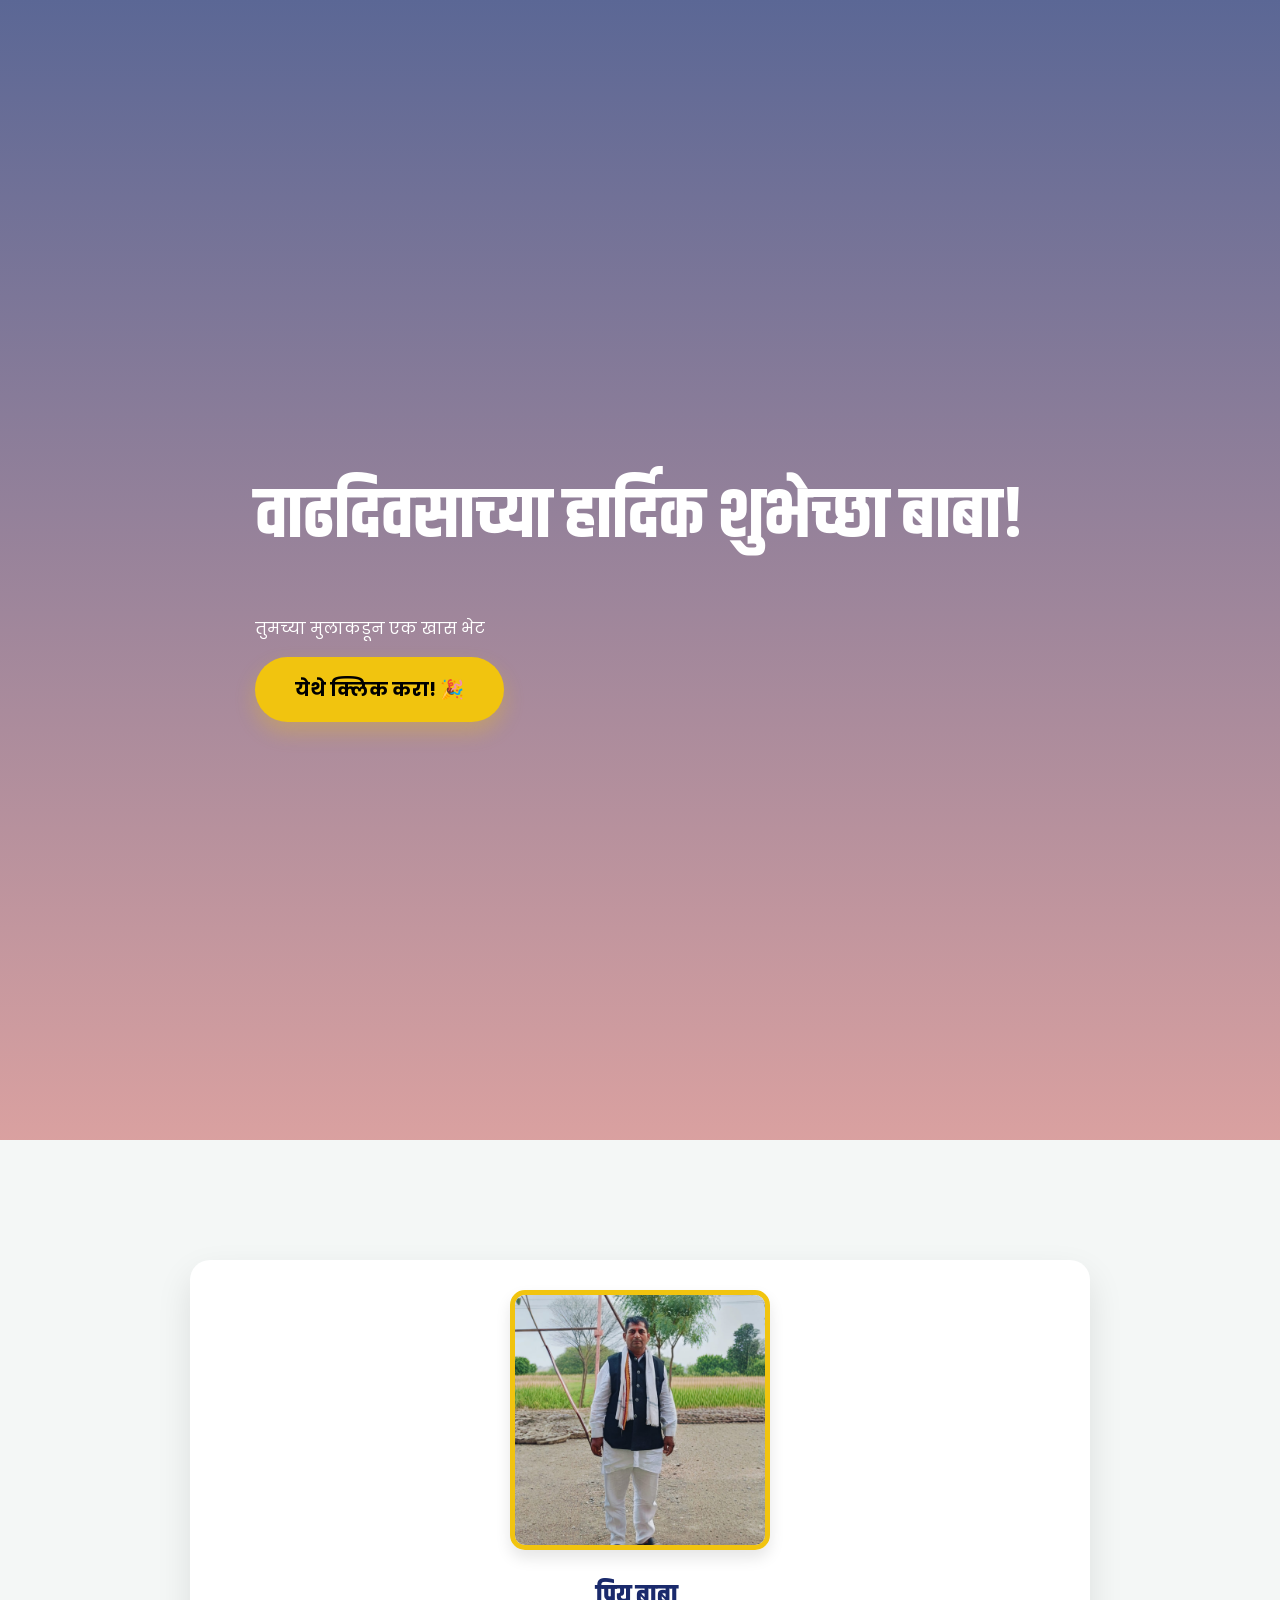
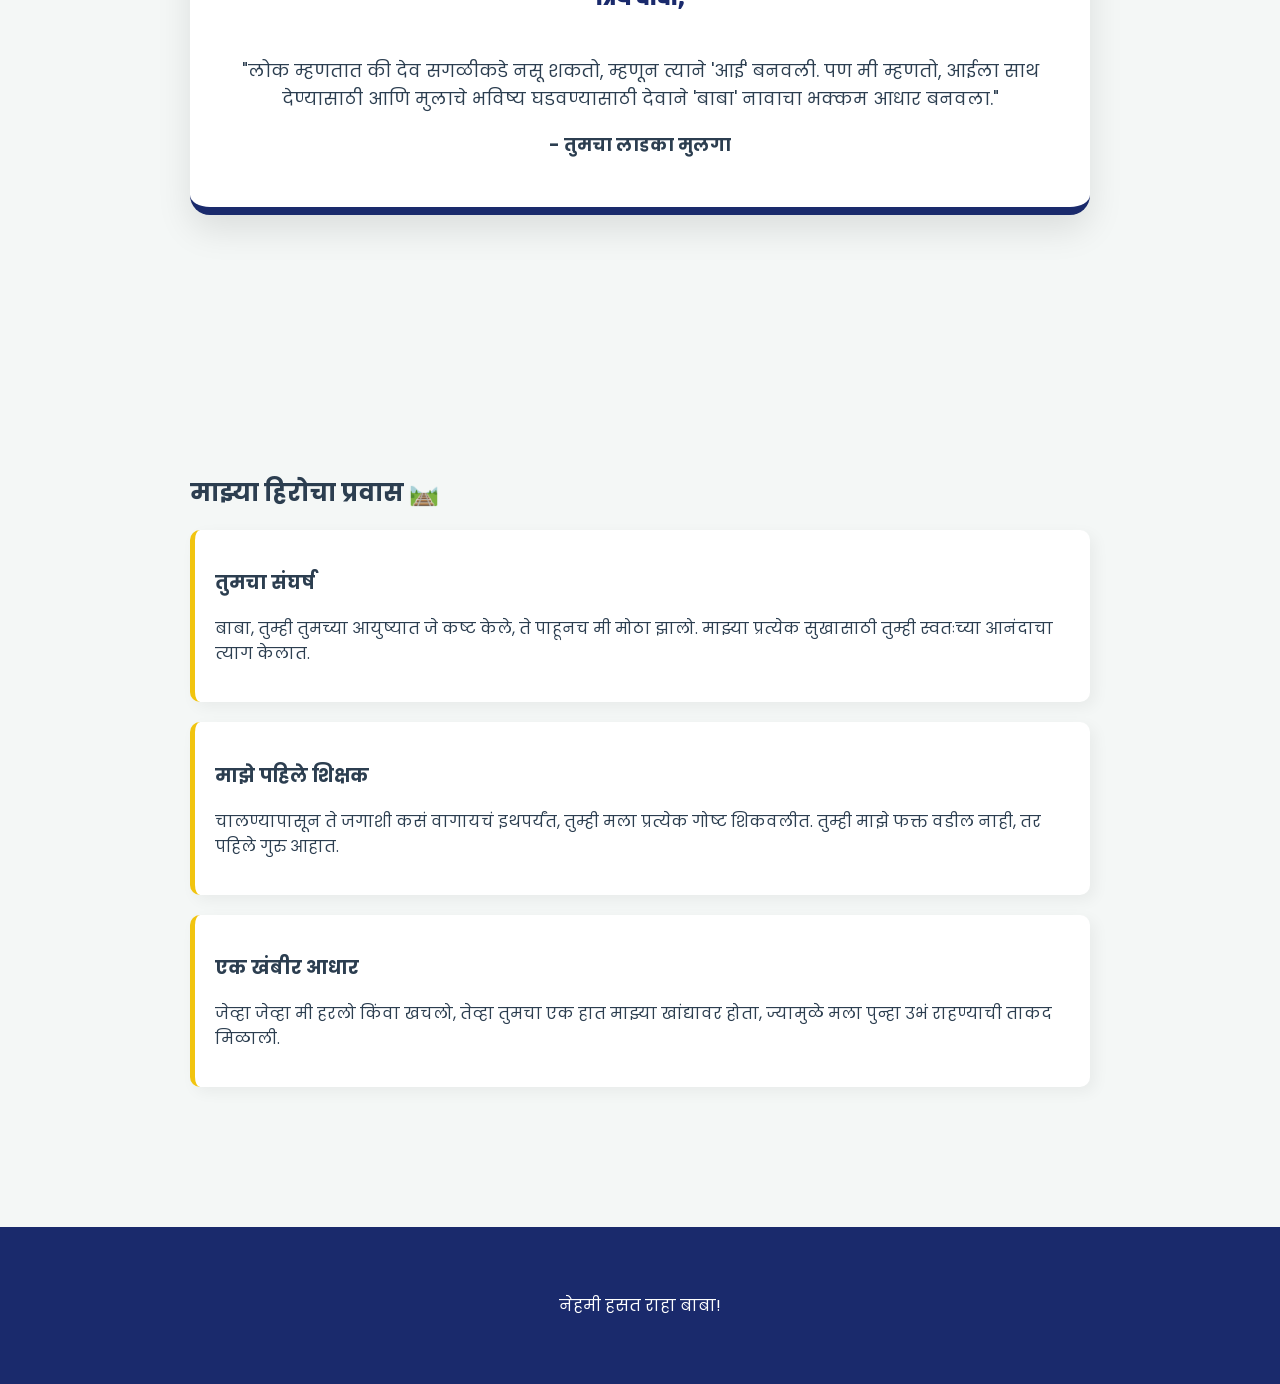
<file: index.html>
<!DOCTYPE html>
<html lang="mr">
<head>
    <meta charset="UTF-8">
    <meta name="viewport" content="width=device-width, initial-scale=1.0">
    <title>वाढदिवसाच्या शुभेच्छा बाबा! | तुमच्या मुलाकडून</title>
    <link href="https://fonts.googleapis.com/css2?family=Khand:wght@400;700&family=Poppins:wght@300;600&display=swap" rel="stylesheet">
    <link rel="stylesheet" href="style.css">
</head>
<body>

    <!-- Page 1: Home -->
    <section id="home" class="hero">
        <div class="hero-content">
            <h1>वाढदिवसाच्या हार्दिक शुभेच्छा बाबा!</h1>
            <p class="hero-subtitle">तुमच्या मुलाकडून एक खास भेट</p>
            <a href="letter.html" class="btn-surprise" style="text-decoration: none; display: inline-block;">येथे क्लिक करा! 🎉</a>
        </div>
    </section>

            <!-- Page 3: Personal Message from Son (Alignment Fixed Here) -->
    <section id="messages">
        <div class="message-grid">
            <div class="message-card central-card">
                <!-- Properly aligned Photo Container -->
                <div class="photo-box">
                    <img src="a.jpeg" alt="Baba and Me">
                </div>
                
                <div class="message-content">
                    <h4>प्रिय बाबा,</h4>
                    <p>"लोक म्हणतात की देव सगळीकडे नसू शकतो, म्हणून त्याने 'आई' बनवली. पण मी म्हणतो, आईला साथ देण्यासाठी आणि मुलाचे भविष्य घडवण्यासाठी देवाने 'बाबा' नावाचा भक्कम आधार बनवला."</p>
                    <p><strong>- तुमचा लाडका मुलगा</strong></p>
                </div>
            </div>
        </div>
    </section>


    <!-- Page 2: Journey -->
    <section id="journey">
        <h2>माझ्या हिरोचा प्रवास 🛤️</h2>
        <div class="timeline">
            <div class="timeline-item">
                <h3>तुमचा संघर्ष</h3>
                <p>बाबा, तुम्ही तुमच्या आयुष्यात जे कष्ट केले, ते पाहूनच मी मोठा झालो. माझ्या प्रत्येक सुखासाठी तुम्ही स्वतःच्या आनंदाचा त्याग केलात.</p>
            </div>
            <div class="timeline-item">
                <h3>माझे पहिले शिक्षक</h3>
                <p>चालण्यापासून ते जगाशी कसं वागायचं इथपर्यंत, तुम्ही मला प्रत्येक गोष्ट शिकवलीत. तुम्ही माझे फक्त वडील नाही, तर पहिले गुरु आहात.</p>
            </div>
            <div class="timeline-item">
                <h3>एक खंबीर आधार</h3>
                <p>जेव्हा जेव्हा मी हरलो किंवा खचलो, तेव्हा तुमचा एक हात माझ्या खांद्यावर होता, ज्यामुळे मला पुन्हा उभं राहण्याची ताकद मिळाली.</p>
            </div>
        </div>
    </section>


    <footer>
        <p>नेहमी हसत राहा बाबा!</p>
    </footer>

    <script src="baba.js"></script>
</body>
</html>
</file>
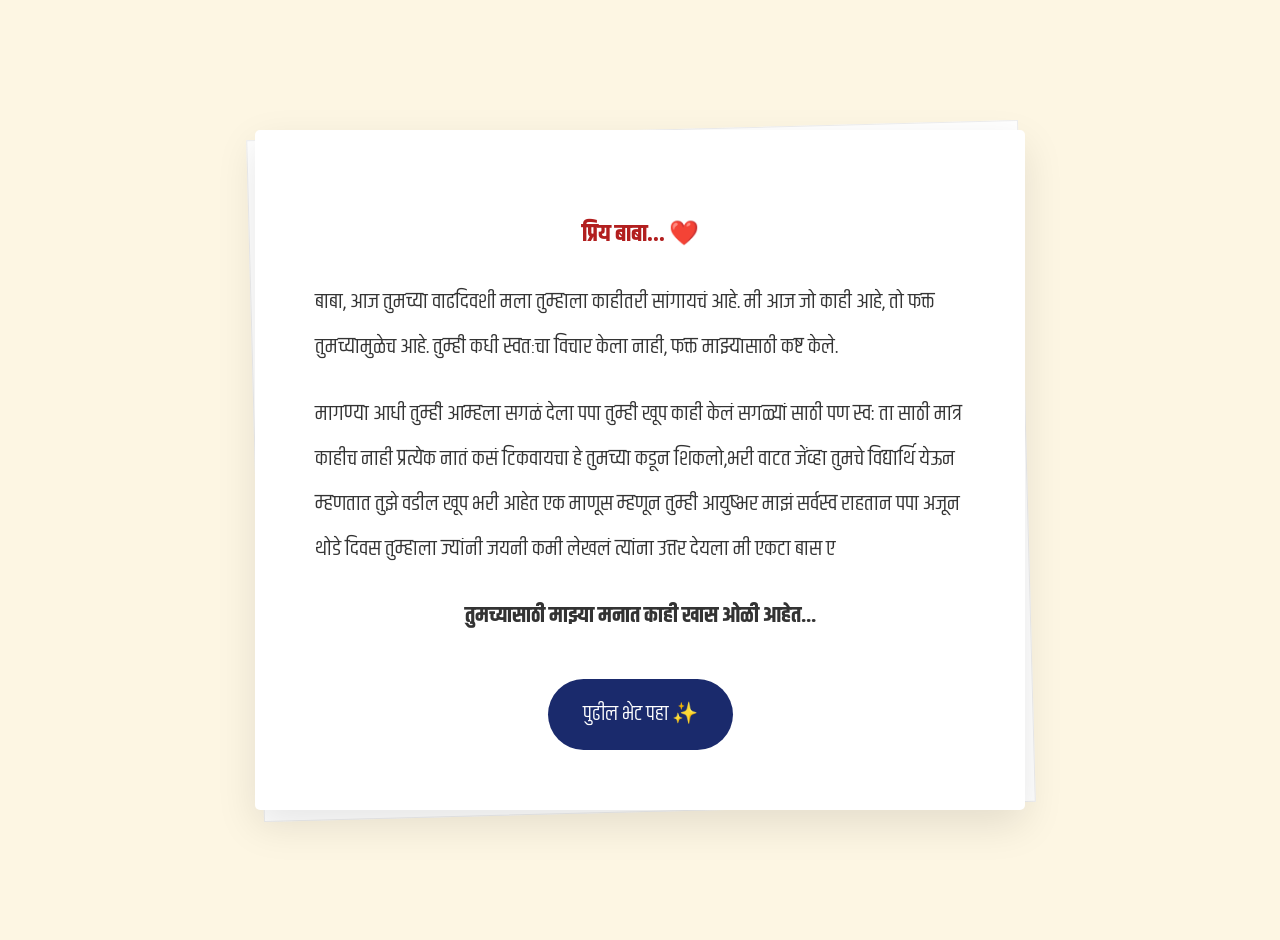
<file: letter.html>
<!DOCTYPE html>
<html lang="mr">
<head>
    <meta charset="UTF-8">
    <meta name="viewport" content="width=device-width, initial-scale=1.0">
    <title>माझे पत्र बाबांना | A Letter to Dad</title>
    <link href="https://fonts.googleapis.com/css2?family=Khand:wght@400;700&family=Poppins:wght@300;600&display=swap" rel="stylesheet">
    <link rel="stylesheet" href="style.css">
    <style>
        body { background: #fdf6e3; display: flex; align-items: center; justify-content: center; min-height: 100vh; margin: 0; padding: 20px; }
        .letter-box { background: #fff; max-width: 650px; padding: 60px; box-shadow: 0 15px 40px rgba(0,0,0,0.1); border-radius: 5px; position: relative; line-height: 2; }
        .letter-box::after { content: ''; position: absolute; top: 0; left: 0; width: 100%; height: 100%; border: 1px solid #eee; transform: rotate(-1.5deg); z-index: -1; background: #fff; }
        h2 { font-family: 'Khand'; color: #b21f1f; text-align: center; }
        p { font-family: 'Khand'; font-size: 1.4rem; color: #333; }
        .btn-next { display: block; width: fit-content; margin: 40px auto 0; background: #1a2a6c; color: white; padding: 15px 35px; border-radius: 50px; text-decoration: none; font-family: 'Khand'; font-size: 1.3rem; transition: 0.3s; }
        .btn-next:hover { transform: scale(1.05); background: #e67e22; }
    </style>
</head>
<body>

    <div class="letter-box">
        <h2>प्रिय बाबा... ❤️</h2>
        <p>
            बाबा, आज तुमच्या वाढदिवशी मला तुम्हाला काहीतरी सांगायचं आहे. मी आज जो काही आहे, तो फक्त तुमच्यामुळेच आहे. तुम्ही कधी स्वतःचा विचार केला नाही, फक्त माझ्यासाठी कष्ट केले. 
        </p>
        <p>
            मागण्या आधी तुम्ही आम्हला सगळं देला पपा तुम्ही खूप काही केलं सगळ्यां साठी पण स्व: ता साठी मात्र काहीच नाही प्रत्येक नातं कसं टिकवायचा हे तुमच्या कडून शिकलो,भरी वाटत जेंव्हा तुमचे विद्यार्थि येऊन म्हणतात तुझे वडील खूप भरी आहेत एक माणूस म्हणून तुम्ही आयुष्भर माझं सर्वस्व राहतान पपा अजून थोडे दिवस तुम्हाला ज्यांनी जयनी कमी लेखलं त्यांना उत्तर देयला मी एकटा बास ए
        </p>
        <p style="text-align: center; font-weight: bold;">तुमच्यासाठी माझ्या मनात काही खास ओळी आहेत...</p>
        
        <a href="poem.html" class="btn-next">पुढील भेट पहा ✨</a>
    </div>

</body>
</html>
</file>
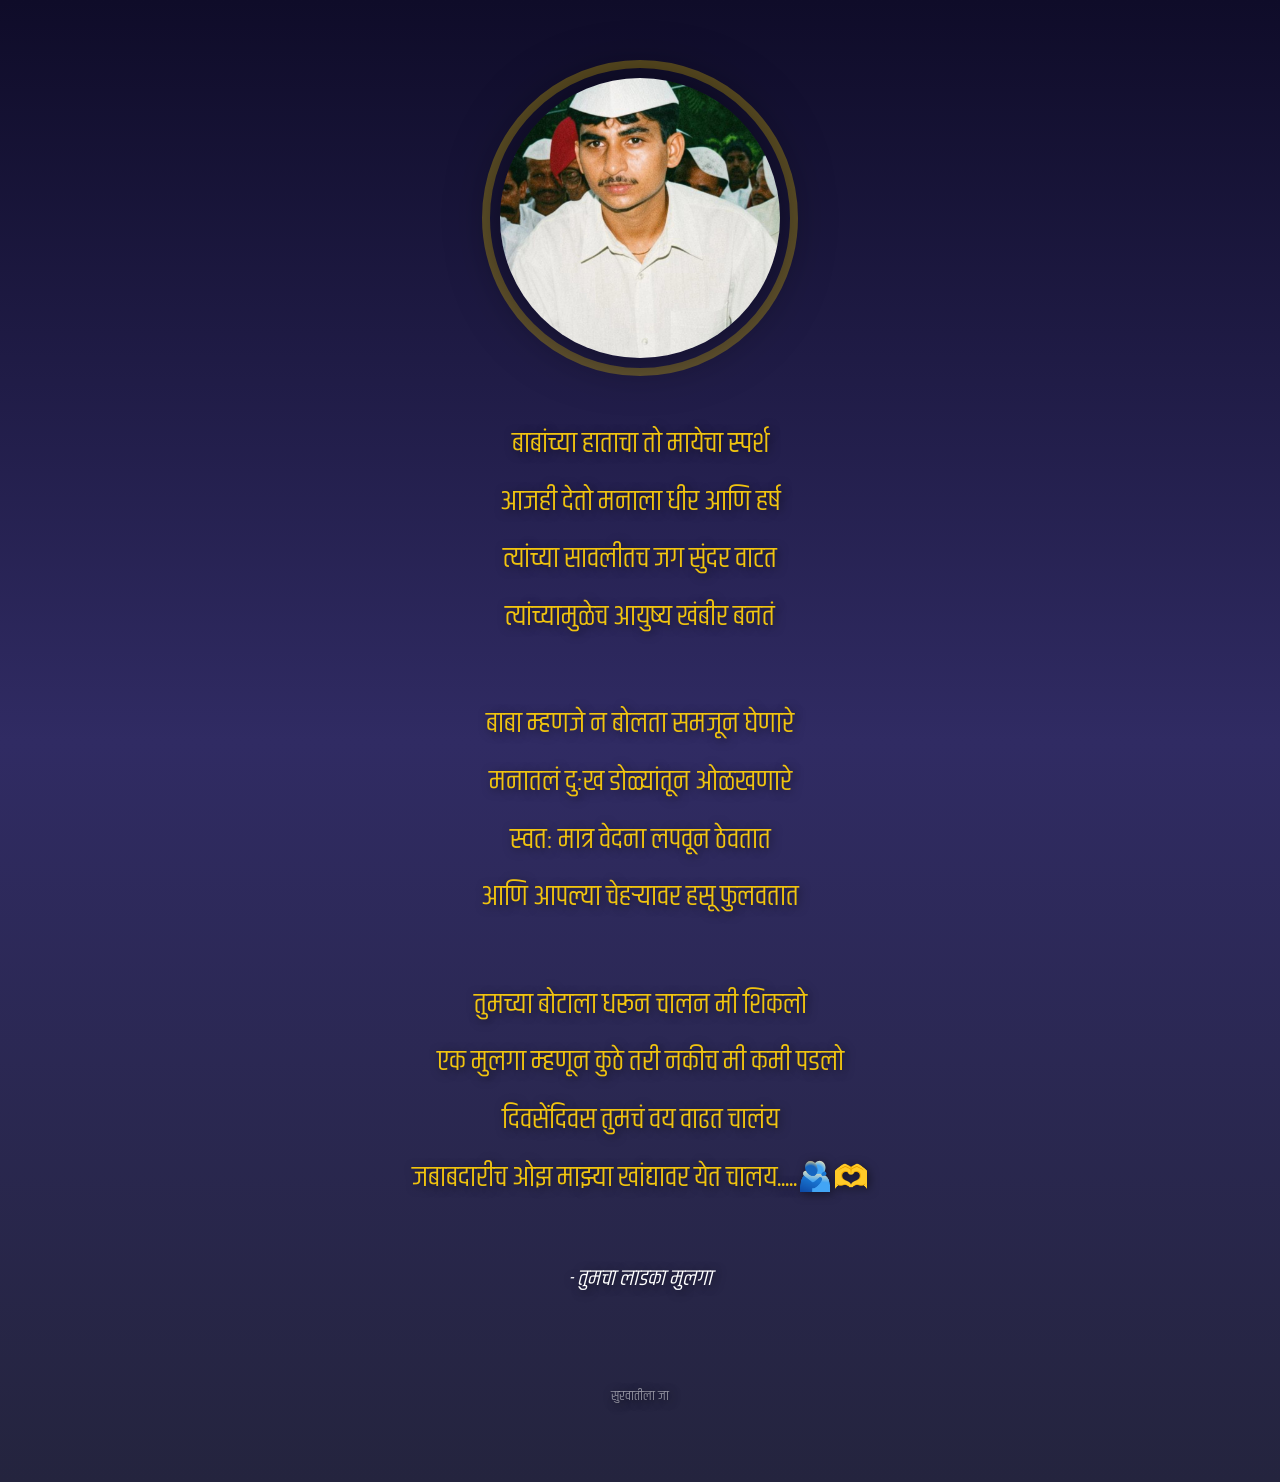
<file: poem.html>
<!DOCTYPE html>
<html lang="mr">
<head>
    <meta charset="UTF-8">
    <meta name="viewport" content="width=device-width, initial-scale=1.0">
    <title>बाबांसाठी कविता ✨</title>
    <link href="https://fonts.googleapis.com/css2?family=Khand:wght@400;700&family=Poppins:wght@300;600&display=swap" rel="stylesheet">
    <link rel="stylesheet" href="style.css">
    <style>
        body { background: #0f0c29; background: linear-gradient(to bottom, #0f0c29, #302b63, #24243e); color: white; margin: 0; overflow-x: hidden; }
        
        .impact-container { max-width: 800px; margin: 0 auto; padding: 60px 20px; text-align: center; }

        /* Impactful Photo Styling */
        .main-photo-frame {
            width: 280px;
            height: 280px;
            margin: 0 auto 40px;
            border-radius: 50%;
            border: 8px solid rgba(255, 215, 0, 0.3);
            padding: 10px;
            animation: pulse 3s infinite ease-in-out;
            perspective: 1000px;
        }

        .main-photo-frame img {
            width: 100%;
            height: 100%;
            object-fit: cover;
            border-radius: 50%;
            box-shadow: 0 0 50px rgba(0,0,0,0.5);
            transition: transform 0.5s;
        }

        .main-photo-frame:hover img {
            transform: rotateY(15deg) scale(1.05);
        }

        @keyframes pulse {
            0% { transform: scale(1); box-shadow: 0 0 0 0 rgba(255, 215, 0, 0.4); }
            70% { transform: scale(1.02); box-shadow: 0 0 40px 20px rgba(255, 215, 0, 0); }
            100% { transform: scale(1); box-shadow: 0 0 0 0 rgba(255, 215, 0, 0); }
        }

        /* Poem Styling */
        .scrolling-poem {
            font-family: 'Khand', sans-serif;
            font-size: 1.8rem;
            line-height: 2;
            color: #f1c40f;
            text-shadow: 2px 2px 10px rgba(0,0,0,0.5);
            opacity: 0;
            transform: translateY(50px);
            transition: all 1.5s ease;
        }

        .poem-visible {
            opacity: 1;
            transform: translateY(0);
        }

        .verse { margin-bottom: 50px; }

        .signature {
            font-size: 1.4rem;
            color: #fff;
            margin-top: 50px;
            font-style: italic;
        }

        .home-link {
            color: rgba(255,255,255,0.5);
            text-decoration: none;
            display: inline-block;
            margin-top: 80px;
            font-size: 0.9rem;
        }
    </style>
</head>
<body>

    <div class="impact-container">
        
        <!-- Impactful Heart Touching Photo -->
        <div class="main-photo-frame">
            <img src="b.jpeg" alt="Baba and Me">
        </div>

        <div class="scrolling-poem" id="poem">
            <div class="verse">
                बाबांच्या हाताचा तो मायेचा स्पर्श<br>
                आजही देतो मनाला धीर आणि हर्ष<br>
                त्यांच्या सावलीतच जग सुंदर वाटत<br>
                त्यांच्यामुळेच आयुष्य खंबीर बनतं
            </div>

            <div class="verse">
                बाबा म्हणजे न बोलता समजून घेणारे<br>
                मनातलं दुःख डोळ्यांतून ओळखणारे<br>
                स्वतः मात्र वेदना लपवून ठेवतात<br>
                आणि आपल्या चेहऱ्यावर हसू फुलवतात
            </div>

            <div class="verse">
                तुमच्या बोटाला धरून चालन मी शिकलो<br>
                एक मुलगा म्हणून कुठे तरी नकीच मी कमी पडलो<br>
                दिवसेंदिवस तुमचं वय वाढत चालंय<br>
                जबाबदारीच ओझ माझ्या खांद्यावर येत चालय.....🫂🫶
            </div>

            <div class="signature">
                - तुमचा लाडका मुलगा
            </div>

            <a href="index.html" class="home-link">सुरवातीला जा</a>
        </div>
    </div>

    <script>
        // Trigger animation on load
        window.onload = () => {
            setTimeout(() => {
                document.getElementById('poem').classList.add('poem-visible');
            }, 500);
        };
    </script>
</body>
</html>
</file>
<file: style.css>
:root {
    --primary-color: #1a2a6c;
    --accent-color: #f1c40f;
    --text-color: #2c3e50;
    --bg-color: #f4f7f6;
}

body {
    margin: 0;
    font-family: 'Poppins', 'Khand', sans-serif;
    background: var(--bg-color);
    color: var(--text-color);
    scroll-behavior: smooth;
    perspective: 1000px;
}

nav {
    background: rgba(255, 255, 255, 0.8);
    backdrop-filter: blur(15px);
    padding: 15px;
    position: fixed;
    width: 100%;
    top: 0;
    z-index: 1000;
    display: flex;
    justify-content: center;
    gap: 25px;
    box-shadow: 0 2px 20px rgba(0,0,0,0.05);
}

nav a {
    text-decoration: none;
    color: var(--primary-color);
    font-weight: 700;
    font-family: 'Khand';
    font-size: 1.3rem;
    transition: 0.3s;
}

nav a:hover {
    color: var(--accent-color);
}

section {
    padding: 120px 20px;
    max-width: 900px;
    margin: 0 auto;
    opacity: 0;
    transform: translateY(40px);
    transition: all 1.2s cubic-bezier(0.22, 1, 0.36, 1);
}

section.visible {
    opacity: 1;
    transform: translateY(0);
}

.hero {
    height: 100vh;
    max-width: 100%;
    display: flex;
    align-items: center;
    justify-content: center;
    background: linear-gradient(rgba(26, 42, 108, 0.7), rgba(178, 31, 31, 0.4)), 
                url('https://images.unsplash.com/photo-1490079027102-cd08f2308c73?auto=format&fit=crop&w=1350&q=80');
    background-size: cover;
    background-attachment: fixed;
    color: white;
}

.hero h1 {
    font-family: 'Khand';
    font-size: 4.5rem;
    line-height: 1.1;
    animation: float 5s ease-in-out infinite;
}

@keyframes float {
    0%, 100% { transform: translateZ(0px) rotateX(0deg); }
    50% { transform: translateZ(50px) rotateX(10deg); }
}

.message-card {
    background: white;
    padding: 40px;
    border-radius: 20px;
    box-shadow: 0 20px 40px rgba(0,0,0,0.1);
    transform-style: preserve-3d;
    border-bottom: 8px solid var(--primary-color);
}

.message-card:hover {
    transform: rotateY(5deg) rotateX(2deg) translateY(-10px);
}

.timeline-item {
    background: white;
    margin-bottom: 20px;
    padding: 20px;
    border-radius: 10px;
    border-left: 5px solid var(--accent-color);
    box-shadow: 5px 5px 15px rgba(0,0,0,0.05);
}

.poem-box {
    background: #fff;
    padding: 50px;
    border-radius: 5px;
    font-family: 'Khand';
    font-size: 1.6rem;
    line-height: 1.8;
    text-align: center;
    box-shadow: 20px 20px 60px #bebebe, -20px -20px 60px #ffffff; /* Neumorphic effect */
}

.btn-surprise {
    background: var(--accent-color);
    color: #000;
    padding: 18px 40px;
    border: none;
    border-radius: 50px;
    font-weight: bold;
    font-size: 1.2rem;
    cursor: pointer;
    box-shadow: 0 10px 20px rgba(241, 196, 15, 0.3);
    transition: 0.3s;
}

.btn-surprise:hover {
    transform: scale(1.1);
    background: #f39c12;
}

footer {
    background: var(--primary-color);
    color: white;
    padding: 50px;
    text-align: center;
}

.photo-placeholder {
    width: 100%;
    height: 300px;
    background: #eee;
    border-radius: 15px;
    margin-bottom: 20px;
    display: flex;
    align-items: center;
    justify-content: center;
    border: 2px dashed #ccc;
}
/* --- Surprise Page Styling --- */

.hidden {
    display: none;
}

#surprise-page {
    position: fixed;
    top: 0;
    left: 0;
    width: 100%;
    height: 100%;
    background: radial-gradient(circle, #1a2a6c, #b21f1f, #fdbb2d);
    z-index: 2000;
    overflow-y: auto;
    padding-top: 50px;
    animation: zoomIn 0.8s cubic-bezier(0.175, 0.885, 0.32, 1.275);
}

@keyframes zoomIn {
    from { transform: scale(0); opacity: 0; }
    to { transform: scale(1); opacity: 1; }
}

.close-btn {
    position: absolute;
    top: 20px;
    right: 20px;
    background: white;
    border: none;
    padding: 10px 20px;
    border-radius: 20px;
    cursor: pointer;
    font-weight: bold;
}

/* 3D Award Card Flip */
.award-container {
    display: flex;
    justify-content: center;
    padding: 40px 20px;
    perspective: 1000px;
}

.award-card {
    width: 300px;
    height: 400px;
    cursor: pointer;
}

.award-inner {
    position: relative;
    width: 100%;
    height: 100%;
    text-align: center;
    transition: transform 0.8s;
    transform-style: preserve-3d;
}

.award-card:hover .award-inner {
    transform: rotateY(180deg);
}

.award-front, .award-back {
    position: absolute;
    width: 100%;
    height: 100%;
    backface-visibility: hidden;
    border-radius: 15px;
    display: flex;
    flex-direction: column;
    align-items: center;
    justify-content: center;
    padding: 20px;
    box-sizing: border-box;
}

.award-front {
    background: linear-gradient(135deg, #ffd700, #b8860b);
    color: #333;
    border: 10px solid #fff;
}

.award-back {
    background: #fff;
    color: #1a2a6c;
    transform: rotateY(180deg);
    border: 5px solid #ffd700;
}

/* Promises Styling */
.promises-section {
    color: white;
    padding: 40px 20px;
    text-align: center;
}

.promise-list {
    max-width: 600px;
    margin: 0 auto;
    text-align: left;
}

.promise-item {
    background: rgba(255, 255, 255, 0.1);
    margin: 10px 0;
    padding: 15px;
    border-radius: 10px;
    backdrop-filter: blur(5px);
    border-left: 5px solid #f1c40f;
    font-size: 1.2rem;
    font-family: 'Khand';
    transform: translateZ(20px);
}

/* Gift Box Animation */
.gift-box {
    font-size: 80px;
    cursor: pointer;
    transition: transform 0.3s;
}

.gift-box:hover {
    transform: scale(1.2) rotate(10deg);
}
/* Card Alignment */
.message-card {
    display: flex;
    flex-direction: column;
    align-items: center; /* Centers items horizontally */
    text-align: center;   /* Centers text */
    padding: 30px;
    background: white;
    border-radius: 20px;
    box-shadow: 0 15px 35px rgba(0,0,0,0.1);
}

/* Photo Box Styling */
.photo-box {
    width: 250px;         /* Fixed width */
    height: 250px;        /* Fixed height to make it a square */
    margin-bottom: 25px;  /* Space between photo and text */
    overflow: hidden;     /* Clips the image to the border-radius */
    border-radius: 15px;  /* Rounded corners */
    border: 5px solid #f1c40f; /* Adds a nice gold frame */
    box-shadow: 0 8px 15px rgba(0,0,0,0.1);
    display: flex;
    justify-content: center;
    align-items: center;
}

.photo-box img {
    width: 100%;
    height: 100%;
    object-fit: cover;    /* Ensures image fills the square without stretching */
    display: block;
}

/* Text Content Styling */
.message-content h4 {
    font-family: 'Khand', sans-serif;
    font-size: 1.8rem;
    margin-top: 0;
    color: #1a2a6c;
}

.message-content p {
    font-family: 'Poppins', 'Khand', sans-serif;
    font-size: 1.1rem;
    line-height: 1.6;
}
</file>
